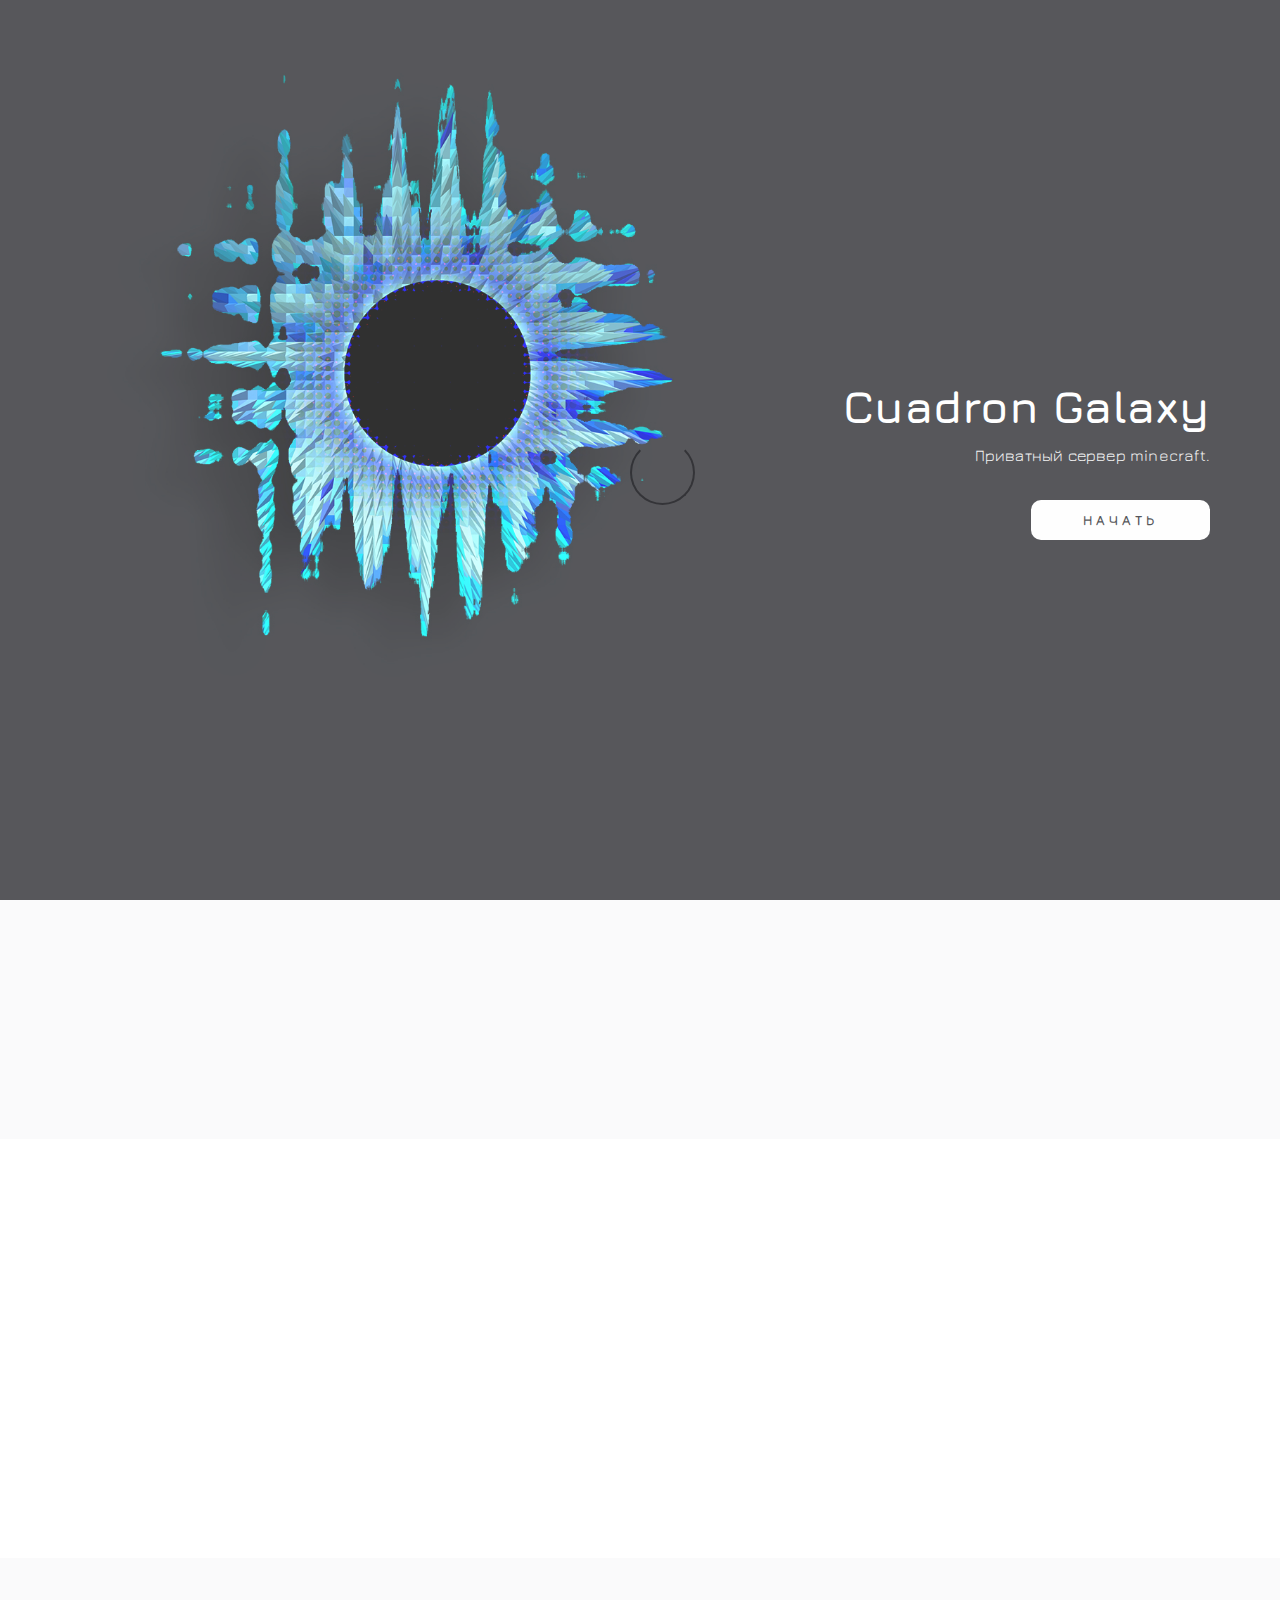
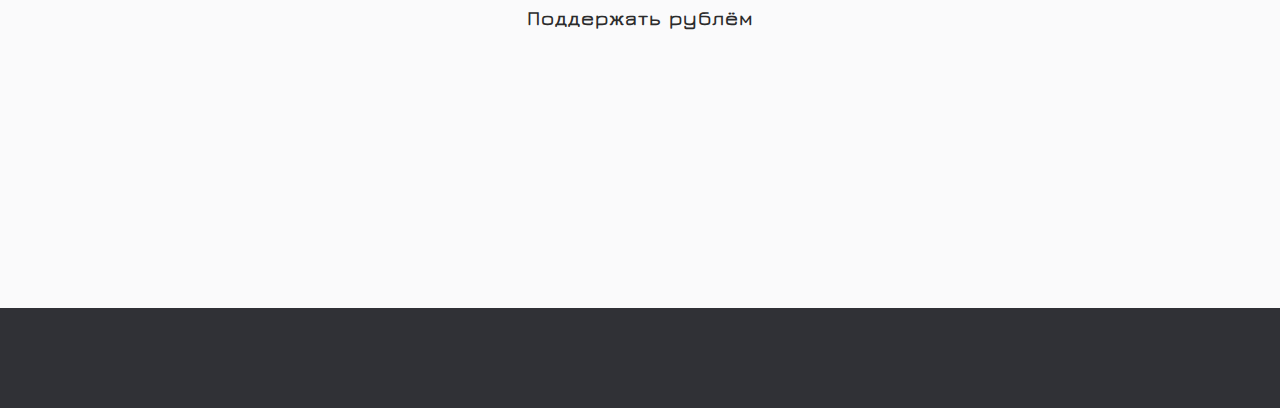
<file: index.html>
<!DOCTYPE html>
<html lang="en">
<head>
<link rel="shortcut icon" href="/favicon.png" type="image/png">
<meta charset="UTF-8">
<meta http-equiv="X-UA-Compatible" content="IE=Edge">
<meta name="description" content="">
<meta name="keywords" content="">
<meta name="author" content="">
<meta name="viewport" content="width=device-width, initial-scale=1, maximum-scale=1">

<title>Cuadron Galaxy</title>
<!--

Template 2087 Kalay

http://www.tooplate.com/view/2087-kalay

-->
<link rel="stylesheet" href="css/bootstrap.min.css">
<link rel="stylesheet" href="css/animate.css">
<link rel="stylesheet" href="css/magnific-popup.css">
<link href="styles.css" rel="stylesheet" type="text/css" />

<!-- MAIN CSS -->
<link rel="stylesheet" href="css/tooplate-style.css">

</head>
<body>

<!-- PRE LOADER -->
<div class="preloader">
     <div class="spinner">
          <span class="spinner-rotate"></span>
     </div>
</div>


<!-- HOME SECTION -->
<section id="home" class="parallax-section">
     <div class="container">
          <div class="row">

               <div class="col-md-offset-5 col-md-7 col-sm-12">
                    <div class="home-thumb">
                      <h1 class="wow fadeInUp" data-wow-delay="0.4s">Cuadron Galaxy</h1>
                      <p class="wow fadeInUp white-color" data-wow-delay="0.6s">Приватный сервер minecraft.</p>
                         <a href="#service" class="wow fadeInUp smoothScroll btn btn-default section-btn" data-wow-delay="1s">Начать</a>
                    </div>
               </div>

          </div>
     </div>
</section>


<!-- SERVICE SECTION -->
<section id="service" class="parallax-section">
     <div class="container">
          <div class="row">

               <div class="wow fadeInUp section-title mini" data-wow-de    lay="0.2s"> 
                 <h2>Season 2</h2><p> aka summer 19'</p> </div>
            <div class="col-md-1 col-sm-1 wow fadeInUp col-lg-offset-1 col-lg-8" data-wow-delay="0.4s">
                <a href="/slauncher.jar" download class="wow fadeInUp smoothScroll btn1 btn-default1 section-btn1" data-wow-delay="1s">Клиент</a>
                  
               <div class="col-md-1 col-sm-1 wow fadeInUp col-lg-offset-1 col-lg-8" data-wow-delay="0.4s">
                <a href="/Cuadron_Galaxy_SE3.zip" download class="wow fadeInUp smoothScroll btn2 btn-default1 section-btn2" data-wow-delay="1s">Пак модов</a>
                  
               </div>
               </div>
	
       </div>

          </div>
     
</section>


<!-- ABOUT SECTION -->
<section id="about" class="parallax-section">
     <div class="container">
          <div class="row">
<div class="col-md-8 col-sm-12 col-lg-12">
           <div class="about-thumb">
                         <!-- SECTION TITLE -->
			   				
                         <div class="wow fadeInUp section-title" data-wow-delay="0.6s">
                           <center><h2>Установка</h2> </center>
                         </div>
                         <div class="wow fadeInUp" data-wow-delay="0.8s">
							  <center> <h3>После заргузки файлов вам достаточно проделать несколько простых действий.</h3> </center> </div>
                       <div class="wow fadeInUp" data-wow-delay="0.9s">
							 <center><p2>Запустить лаунчер</p2>  </center> </div>
						   <div class="wow fadeInUp" data-wow-delay="1s">
							 <center><p2>Слева выбрать вкладку "Все версии"</p2>  </center> </div>
							   <div class="wow fadeInUp" data-wow-delay="1.1s">
							 <center><p2>Выбрать "Новый модпак"</p2>  </center> </div>
								   <div class="wow fadeInUp" data-wow-delay="1.2s">
							 <center><p2>Выбрать ранее скачанный архив</p2>  </center> </div>
									   <div class="wow fadeInUp" data-wow-delay="1.3s">
							 <center><p2>Установить и запустить игру</p2>  </center> </div>
							 
							  
						  
                         </div>
								
                    </div>
               </div>

          </div>
     
</section>


<!-- WORK SECTION -->
<section id="donate" class="parallax-section">
	<div class="donate"> <center> <h3>Поддержать рублём</h3> </center> </div>
	<center>
		
		 <div class="wow fadeInUp col-md-4 " data-wow-delay="0.4s"> <p>Qiwi +79778898203</p></div>
		 <div class="wow fadeInUp col-md-4 " data-wow-delay="0.6s">
<iframe src="https://money.yandex.ru/quickpay/shop-widget?writer=seller&targets=%D0%90%D1%80%D0%B5%D0%BD%D0%B4%D0%B0%20%D1%81%D0%B5%D1%80%D0%B2%D0%B5%D1%80%D0%B0&targets-hint=&default-sum=70&button-text=14&payment-type-choice=on&hint=&successURL=http%3A%2F%2Fcuadrongalaxy.tilda.ws&quickpay=shop&account=410014338741081" width="300" height="202" frameborder="0" allowtransparency="true" scrolling="no"></iframe> </div>
		<div class="wow fadeInUp col-md-4  mini" data-wow-delay="0.6s"><p>Донатерам от 100₽ особая роль SPONSOR + плюшки</p> <p1>Собрано 0/500</p1> <p1>(На два месяца)</p1></div>
</center>
	
</section>
<!-- CONTACT SECTION -->
<!-- FOOTER SECTION -->
<footer>
    <div class="container">
        <div class="row">

               <div class="wow fadeInUp col-md-12" data-wow-delay="0.8s">
                 <p>Copyright &copy; 2019 Cuadron Galaxy, Design: loneb0y <a href="https://discord.gg/ksrxARQ"><img src="images/discord.png" width="50" 
   height="50" alt="Пример"></a>
		<a href="https://vk.com/sadbooys"><img src="images/vk.png" width="40" 
   height="40" alt="Пример"></a> </p>
	</div>
		 </div>
		</div>
</footer>

<!-- SCRIPTS -->
<script src="js/jquery.js"></script>
<script src="js/bootstrap.min.js"></script>
<script src="js/jquery.parallax.js"></script>
<script src="js/smoothscroll.js"></script>
<script src="js/jquery.magnific-popup.min.js"></script>
<script src="js/magnific-popup-options.js"></script>
<script src="js/wow.min.js"></script>
<script src="js/custom.js"></script>

</body>
</html>
</file>
<file: styles.css>
@charset "utf-8"

@font-face {
    font-family: Jury; 
    src: url(fonts/Jury.ttf);
   }
</file>
<file: css/tooplate-style.css>
/*

Template 2087 Kalay redesign by loneb0y

*/

@import url('https://fonts.googleapis.com/css?family=Jura&display=swap');

body {
    background:#303136;
    font-family: 'Jura', sans-serif;
    font-style: normal;
    font-weight: normal;
    overflow-x: hidden;
}

html, body {
  width: 100%;
  height: 100%;
}



/*---------------------------------------
  Typorgraphy              
-----------------------------------------*/

h1,h2,h3,h4,h5,h6 {
  font-style: normal;
  font-weight: bold;
  letter-spacing: 0px;
}

h1 {
  color: #ffffff;
  font-size: 45px;
  line-height: normal;
}

h2 {
  color: #2b2b2b;
  font-size: 35px;
  line-height: 22px;
  margin-top: 0px;
}

h3 {
  color:#2b2b2b;
  font-size: 20px;
  line-height: 20px;
  letter-spacing: 1px;
}

h4 {
  color: #353535;
  font-size: 20px;
}

p {
  color: #878787;
  font-size: 16px;
  font-weight: normal;
  line-height: 25px;
  letter-spacing: 0.2px;
}
p1 {
  color: #878787;
  font-size: 16px;
  font-weight: normal;
  line-height: 25px;
  letter-spacing: 0.2px;
}
p2 {
  color:#2B2C2F;
  font-size: 19px;
  font-weight: normal;
  line-height: 25px;
  letter-spacing: 0.2px;
}
.bg-grey {
  background: #2b2b2b !important;
}

.white-color {
  color: #f0f0f0;
}



/*---------------------------------------
  Buttons               
-----------------------------------------*/

.section-btn {
  background:#FEFEFE;
  border: none;
  border-radius: 10px;
  color:#303136;
  font-size: 14px;
  font-weight: bold;
  letter-spacing: 4px;
  padding: 10px 52px;
  margin-top: 22px;
  text-transform: uppercase;
  -webkit-transition: all ease-in-out 0.4s;
  transition: all ease-in-out 0.4s;
}
.section-btn1 {
  background: #2c2d30;
  border: none;
  border-radius: 10px;
  color: #f0f0f0;
  font-size: 12px;
  font-weight: bold;
  letter-spacing: 3px;
  padding: 13px 42px;
  margin-top: 12px;
	margin-right: 0px;
  margin-bottom: 22px;
  text-transform: uppercase;
  -webkit-transition: all ease-in-out 0.4s;
  transition: all ease-in-out 0.4s;
}
.section-btn2 {
  background: #2c2d30;
  border: none;
  border-radius: 10px;
  color: #f0f0f0;
  font-size: 12px;
  font-weight: bold;
  letter-spacing: 3px;
  padding: 13px 42px;
  margin-top: 12px;
  margin-bottom: 22px;
	margin-right: 60px;
  text-transform: uppercase;
  -webkit-transition: all ease-in-out 0.4s;
  transition: all ease-in-out 0.4s;
}
.section-btn:focus,
.section-btn:hover {
  background: #E0E0E0;
  color: #000000;
}

.section-btn1:focus,
.section-btn1:hover {
  background:#414247;
  color: #FFFFFF;
}
.section-btn2:focus,
.section-btn2:hover {
  background:#414247;
  color: #FFFFFF;
}
/*---------------------------------------
  General               
-----------------------------------------*/

html{
  -webkit-font-smoothing: antialiased;
}

a {
  color: #FFffff;
  -webkit-transition: 0.5s;
  transition: 0.5s;
  text-decoration: none !important;
}

a:hover, a:active, a:focus {
  color: #FFFFFF;
  outline: none;
}

* {
  -webkit-box-sizing: border-box;
  box-sizing: border-box;
}

*:before,
*:after {
  -webkit-box-sizing: border-box;
  box-sizing: border-box;
}

.parallax-section {
  background-attachment: fixed !important;
  background-size: cover !important;
}

.section-title {
  margin: 0;
  padding-bottom: 32px;
}

#service, #about, #work,
#contact, footer {
  position: relative;
  padding-top: 60px;
  padding-bottom: 60px;
}

#service, #work {
  background:#FAFAFB;
  text-align: center;
}

#donate{
  position: relative;
  padding-top: 10px;
  padding-bottom: 240px;
  background-color:#FAFAFB;
  
}

#donate p {
	padding-top: 20px;
	padding-bottom: 70px;
}

.donate h3 {
	padding-bottom: 30px;
	padding-top: 20px;
	
}
/*---------------------------------------
  Pre loader section              
-----------------------------------------*/

.preloader {
  position: fixed;
  top: 0;
  left: 0;
  width: 100%;
  height: 100%;
  z-index: 99999;
  display: flex;
  flex-flow: row nowrap;
  justify-content: center;
  align-items: center;
  background: none repeat scroll 0 0 #ffffff;
}

.spinner {
  border: 1px solid transparent;
  border-radius: 5px;
  position: relative;
}

.spinner:before {
  content: '';
  box-sizing: border-box;
  position: absolute;
  top: 50%;
  left: 50%;
  width: 65px;
  height: 65px;
  margin-top: -10px;
  margin-left: -10px;
  border-radius: 50%;
  border: 2px solid #454545;
  border-top-color: #ffffff;
  animation: spinner .9s linear infinite;
}

@-webkit-@keyframes spinner {
  to {transform: rotate(360deg);}
}

@keyframes spinner {
  to {transform: rotate(360deg);}
}



/*---------------------------------------
  Home section              
-----------------------------------------*/

#home {
  background: url('../images/home-bg.jpg') 50% 0 repeat-y fixed;
  background-size: cover;
  background-position: center center;
  display: -webkit-box;
  display: -webkit-flex;
   display: -ms-flexbox;
  display: flex;
  -webkit-box-align: center;
  -webkit-align-items: center;
  -ms-flex-align: center;
   align-items: center;
  height: 100vh;
  position: relative;
  text-align: right;
}



/*---------------------------------------
  Service section              
-----------------------------------------*/
#service h2 {
	
}

.service-thumb {
  background: #ffffff;
  border-radius: 5px;
  padding: 40px 22px;
  cursor: crosshair;
  position: relative;
  top: 0;
  -webkit-transition: all ease-in-out 0.4s;
  transition: all ease-in-out 0.4s;
}

.service-thumb:hover {
  background: #2b2b2b;
  top: -5px;
}

.service-thumb:hover .fa,
.service-thumb:hover h4 {
  color: #ffffff;
}

.service-thumb h4 {
  padding-bottom: 5px;
}

.service-thumb .fa {
  color: #2f3136;
  font-size: 62px;
  text-align: center;
  margin-top: 32px;
  margin-bottom: 22px;
}

.bg-grey .fa {
  color: #ffffff;
}



/*---------------------------------------
  About section              
-----------------------------------------*/

#about {
  padding-top: 50px;
	align-content: center;
	background: #FFFFFF;
}

.about-image-thumb img {
  border-radius: 5px;
  margin-bottom: 22px;
}

.about-image-thumb .social-icon li a {
  background: #f0f0f0;
}

.about-thumb {
  padding: 20px 12px;
}

.about-thumb p {
  padding: 2px 0;
}

.about-thumb h2 {align-content: center;}

.about-thumb h3 {
	padding-bottom: 30px;
}

/*---------------------------------------
  Work section              
-----------------------------------------*/

.work-thumb {
  margin: 22px 0 12px 0;
  padding: 0;
  overflow: hidden;
  position: relative;
  text-align: left;
}

.work-thumb img {
  border-radius: 5px;
}

.work-thumb h2 {
  font-size: 25px;
}

.work-thumb-overlay {
  position: absolute;
  background: #7682cc;
  border-radius: 5px;
  cursor: crosshair;
  opacity: 0;
  width: 100%;
  height: 100%;
  padding: 82px 42px;
  -webkit-transition: all ease-in-out 0.4s;
  transition: all ease-in-out 0.4s;
}

.work-thumb:hover .work-thumb-overlay {
  opacity: 1;
}



/*---------------------------------------
  Contact section              
-----------------------------------------*/

.contact-info .fa {
  padding-right: 5px;
}

#contact .form-control {
  border: none;
  border-bottom: 2px solid #f0f0f0;
  border-radius: 0px;
  box-shadow: none;
  font-size: 18px;
  margin-top: 10px;
  margin-bottom: 10px;
  -webkit-transition: all ease-in-out 0.4s;
  transition: all ease-in-out 0.4s;
}

#contact .form-control:focus {
  border-bottom-color: #999999;
}

#contact input {
  height: 55px;
}

#contact button#submit {
  background: #2b2b2b;
  border: none;
  border-radius: 50px;
  color: #ffffff;
  height: 50px;
  margin-top: 24px;
}

#contact button#submit:hover {
  background: #7682cc;
  color: #ffffff;
}



/*---------------------------------------
  Footer section              
-----------------------------------------*/

footer {
  background:#303136;
  text-align: center;
  padding: 10px 0;
}

footer p {
  padding-bottom: 10px;
  padding-top: 10px;
}

.mini {
	font-size: 12px;
	color:#B9B9B9;
}
.mini p {
	font-size: 16px;
	color:#B9B9B9;
	padding-top: 0px;
}
.mini p1 {
	font-size: 16px;
	color:#B9B9B9;
	padding-top: 0px;
}

/*---------------------------------------
  Social icon             
-----------------------------------------*/


/*---------------------------------------
  Mobile Responsive styles              
-----------------------------------------*/

@media (max-width: 980px) {
  #home {
    height: 55vh;
  }

  .service-thumb {
    margin-top: 22px;
    margin-bottom: 22px;
  }

  .contact-info {
    margin-top: 22px;
  }
}


@media (max-width: 768px) {
  #home {
    height: 85vh;
  }
}


@media (max-width: 580px) {

  h1 {
    font-size: 29px;
  }

  h2 {
    font-size: 23px;
  }

  #home {
    height: 95vh;
  }

  .contact-info {
    margin-top: 42px;
  }
}


@media (max-width: 320px) {
  #home {
    height: 125vh;
  }
}
</file>
